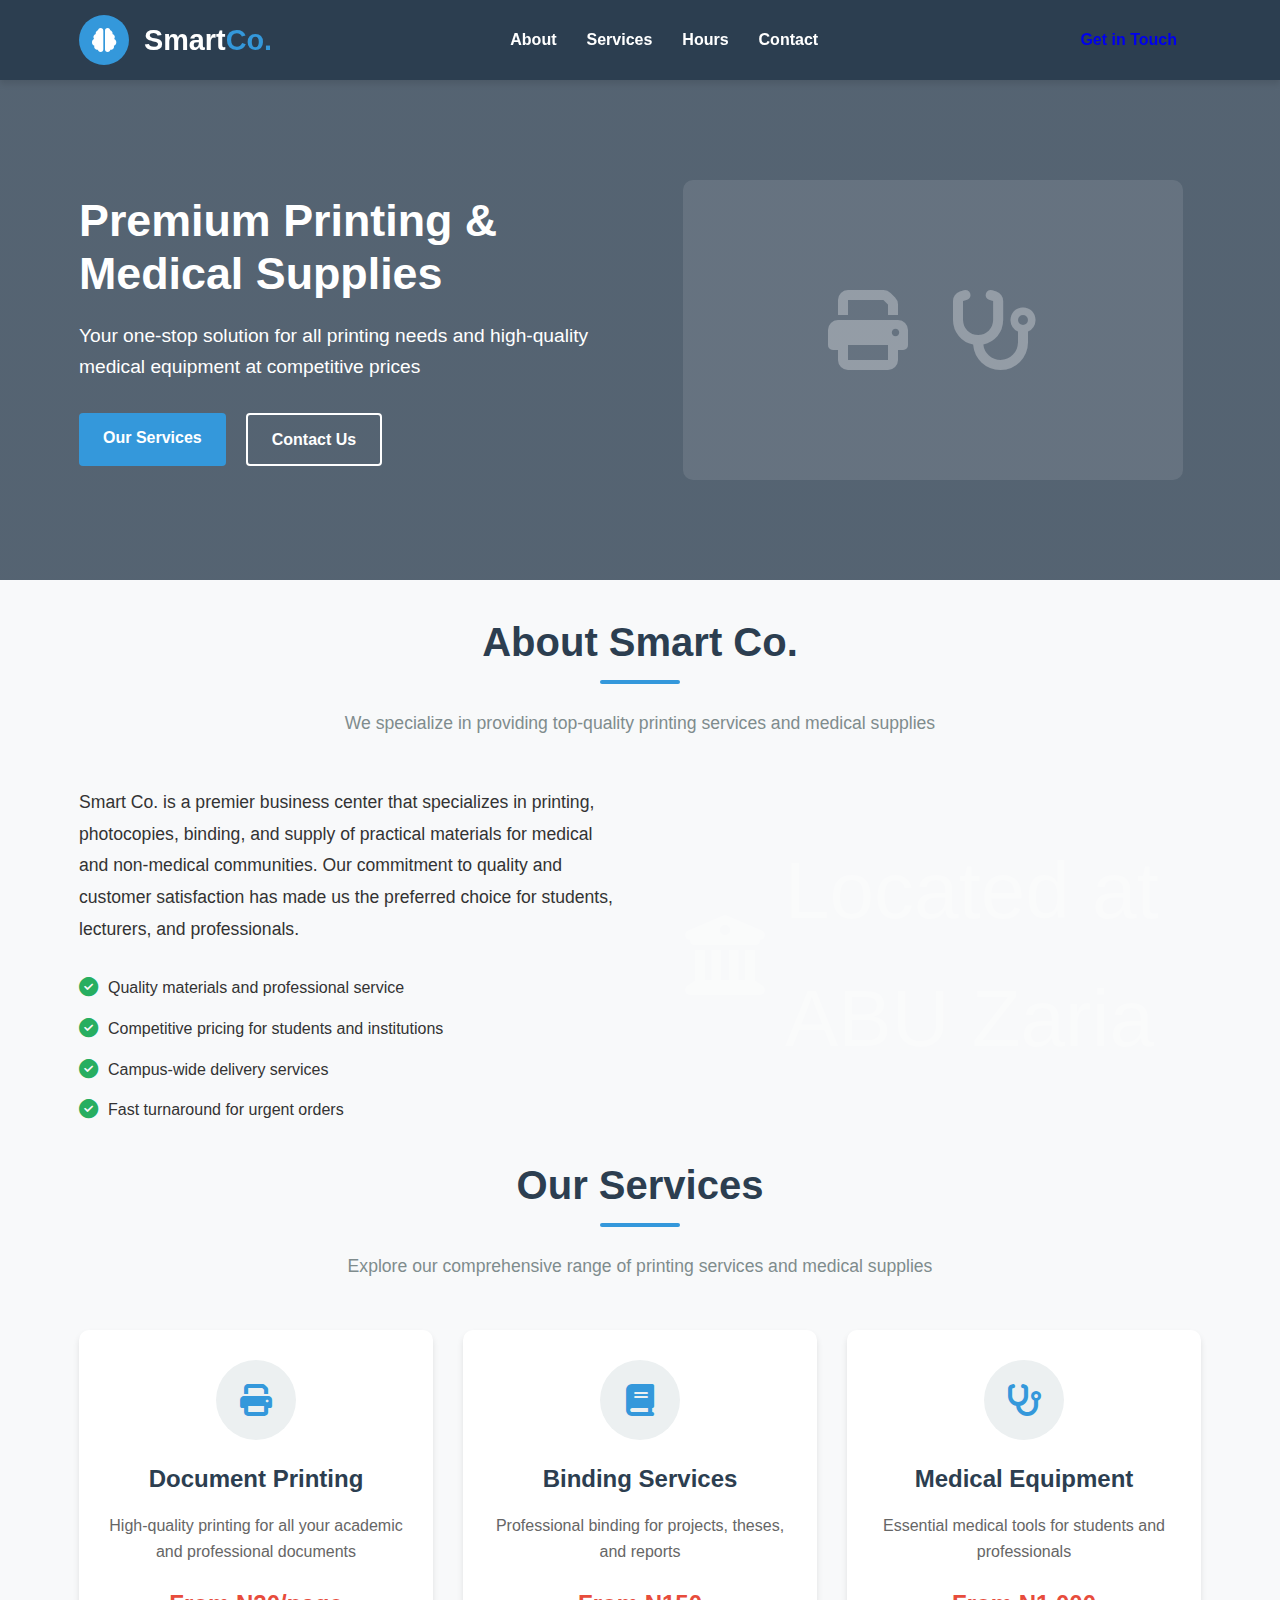
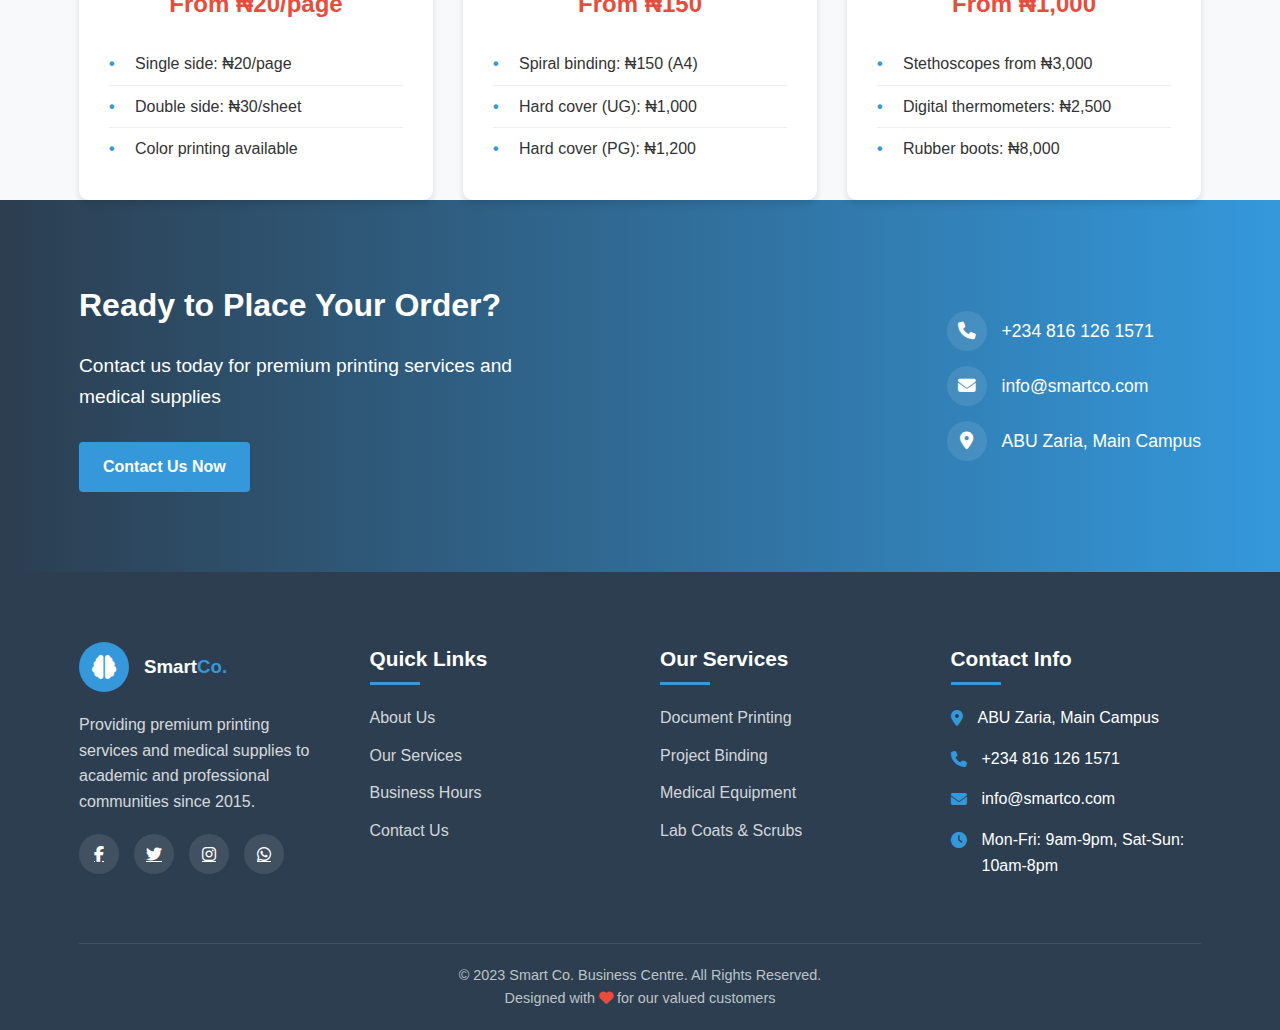
<file: index.html>
<!DOCTYPE html>
<html lang="en">
<head>
    <meta charset="UTF-8">
    <meta name="viewport" content="width=device-width, initial-scale=1.0">
    <meta name="author" content="A. A. Aliyu">
    <meta name="description" content="The official business website for SMART Co.">
    <title>Smart Co. - Premium Printing & Medical Supplies</title>
    <link rel="stylesheet" href="style.css">
    <link rel="stylesheet" href="https://cdnjs.cloudflare.com/ajax/libs/font-awesome/6.4.0/css/all.min.css">
    <link rel="icon" href="img/Smart-Co(Rect).JPG">
</head>
<body>
    <!-- Header Section -->
    <header>
        <div class="container header-container">
            <div class="logo">
                <div class="logo-icon">
                    <i class="fas fa-brain"></i>
                </div>
                <h1>Smart<span>Co.</span></h1>
            </div>
            
            <nav>
                <ul>
                    <li><a href="#about">About</a></li>
                    <li><a href="#services">Services</a></li>
                    <li><a href="hours.html">Hours</a></li>
                    <li><a href="contact.html">Contact</a></li>
                </ul>
            </nav>
            
            <div class="cta-button">
                <a href="contact.html" class="btn">Get in Touch</a>
            </div>
        </div>
    </header>

    <!-- Hero Section -->
    <section class="hero">
        <div class="container hero-content">
            <div class="hero-text">
                <h2>Premium Printing & Medical Supplies</h2>
                <p>Your one-stop solution for all printing needs and high-quality medical equipment at competitive prices</p>
                <div class="hero-buttons">
                    <a href="#services" class="btn primary-btn">Our Services</a>
                    <a href="contact.html" class="btn secondary-btn">Contact Us</a>
                </div>
            </div>
            <div class="hero-image">
                <div class="image-placeholder">
                    <i class="fas fa-print"></i>
                    <i class="fas fa-stethoscope"></i>
                </div>
            </div>
        </div>
    </section>

    <!-- About Section -->
    <section id="about" class="about">
        <div class="container">
            <div class="section-header">
                <h2>About Smart Co.</h2>
                <p>We specialize in providing top-quality printing services and medical supplies</p>
            </div>
            
            <div class="about-content">
                <div class="about-text">
                    <p>Smart Co. is a premier business center that specializes in printing, photocopies, binding, and supply of practical materials for medical and non-medical communities. Our commitment to quality and customer satisfaction has made us the preferred choice for students, lecturers, and professionals.</p>
                    
                    <div class="features">
                        <div class="feature">
                            <i class="fas fa-check-circle"></i>
                            <span>Quality materials and professional service</span>
                        </div>
                        <div class="feature">
                            <i class="fas fa-check-circle"></i>
                            <span>Competitive pricing for students and institutions</span>
                        </div>
                        <div class="feature">
                            <i class="fas fa-check-circle"></i>
                            <span>Campus-wide delivery services</span>
                        </div>
                        <div class="feature">
                            <i class="fas fa-check-circle"></i>
                            <span>Fast turnaround for urgent orders</span>
                        </div>
                    </div>
                </div>
                <div class="about-image">
                    <div class="image-placeholder">
                        <i class="fas fa-university"></i>
                        <p>Located at ABU Zaria</p>
                    </div>
                </div>
            </div>
        </div>
    </section>

    <!-- Services Section -->
    <section id="services" class="services">
        <div class="container">
            <div class="section-header">
                <h2>Our Services</h2>
                <p>Explore our comprehensive range of printing services and medical supplies</p>
            </div>
            
            <div class="services-grid">
                <div class="service-card">
                    <div class="service-icon">
                        <i class="fas fa-print"></i>
                    </div>
                    <h3>Document Printing</h3>
                    <p>High-quality printing for all your academic and professional documents</p>
                    <div class="price">From ₦20/page</div>
                    <ul>
                        <li>Single side: ₦20/page</li>
                        <li>Double side: ₦30/sheet</li>
                        <li>Color printing available</li>
                    </ul>
                </div>
                
                <div class="service-card">
                    <div class="service-icon">
                        <i class="fas fa-book"></i>
                    </div>
                    <h3>Binding Services</h3>
                    <p>Professional binding for projects, theses, and reports</p>
                    <div class="price">From ₦150</div>
                    <ul>
                        <li>Spiral binding: ₦150 (A4)</li>
                        <li>Hard cover (UG): ₦1,000</li>
                        <li>Hard cover (PG): ₦1,200</li>
                    </ul>
                </div>
                
                <div class="service-card">
                    <div class="service-icon">
                        <i class="fas fa-stethoscope"></i>
                    </div>
                    <h3>Medical Equipment</h3>
                    <p>Essential medical tools for students and professionals</p>
                    <div class="price">From ₦1,000</div>
                    <ul>
                        <li>Stethoscopes from ₦3,000</li>
                        <li>Digital thermometers: ₦2,500</li>
                        <li>Rubber boots: ₦8,000</li>
                    </ul>
                </div>
            </div>
        </div>
    </section>

    <!-- CTA Section -->
    <section class="cta">
        <div class="container cta-container">
            <div class="cta-content">
                <h3>Ready to Place Your Order?</h3>
                <p>Contact us today for premium printing services and medical supplies</p>
                <a href="contact.html" class="btn primary-btn">Contact Us Now</a>
            </div>
            <div class="cta-contact">
                <div class="contact-item">
                    <i class="fas fa-phone"></i>
                    <span>+234 816 126 1571</span>
                </div>
                <div class="contact-item">
                    <i class="fas fa-envelope"></i>
                    <span>info@smartco.com</span>
                </div>
                <div class="contact-item">
                    <i class="fas fa-map-marker-alt"></i>
                    <span>ABU Zaria, Main Campus</span>
                </div>
            </div>
        </div>
    </section>

    <!-- Footer -->
    <footer>
        <div class="container">
            <div class="footer-content">
                <div class="footer-about">
                    <div class="logo">
                        <div class="logo-icon">
                            <i class="fas fa-brain"></i>
                        </div>
                        <h3>Smart<span>Co.</span></h3>
                    </div>
                    <p>Providing premium printing services and medical supplies to academic and professional communities since 2015.</p>
                    <div class="social-links">
                        <a href="#"><i class="fab fa-facebook-f"></i></a>
                        <a href="#"><i class="fab fa-twitter"></i></a>
                        <a href="#"><i class="fab fa-instagram"></i></a>
                        <a href="#"><i class="fab fa-whatsapp"></i></a>
                    </div>
                </div>
                
                <div class="footer-links">
                    <h4>Quick Links</h4>
                    <ul>
                        <li><a href="#about">About Us</a></li>
                        <li><a href="#services">Our Services</a></li>
                        <li><a href="hours.html">Business Hours</a></li>
                        <li><a href="contact.html">Contact Us</a></li>
                    </ul>
                </div>
                
                <div class="footer-services">
                    <h4>Our Services</h4>
                    <ul>
                        <li><a href="#services">Document Printing</a></li>
                        <li><a href="#services">Project Binding</a></li>
                        <li><a href="#services">Medical Equipment</a></li>
                        <li><a href="#services">Lab Coats & Scrubs</a></li>
                    </ul>
                </div>
                
                <div class="footer-contact">
                    <h4>Contact Info</h4>
                    <ul>
                        <li><i class="fas fa-map-marker-alt"></i> ABU Zaria, Main Campus</li>
                        <li><i class="fas fa-phone"></i> +234 816 126 1571</li>
                        <li><i class="fas fa-envelope"></i> info@smartco.com</li>
                        <li><i class="fas fa-clock"></i> Mon-Fri: 9am-9pm, Sat-Sun: 10am-8pm</li>
                    </ul>
                </div>
            </div>
            
            <div class="footer-bottom">
                <p>&copy; 2023 Smart Co. Business Centre. All Rights Reserved.</p>
                <p>Designed with <i class="fas fa-heart"></i> for our valued customers</p>
            </div>
        </div>
    </footer>
</body>
</html>
</file>
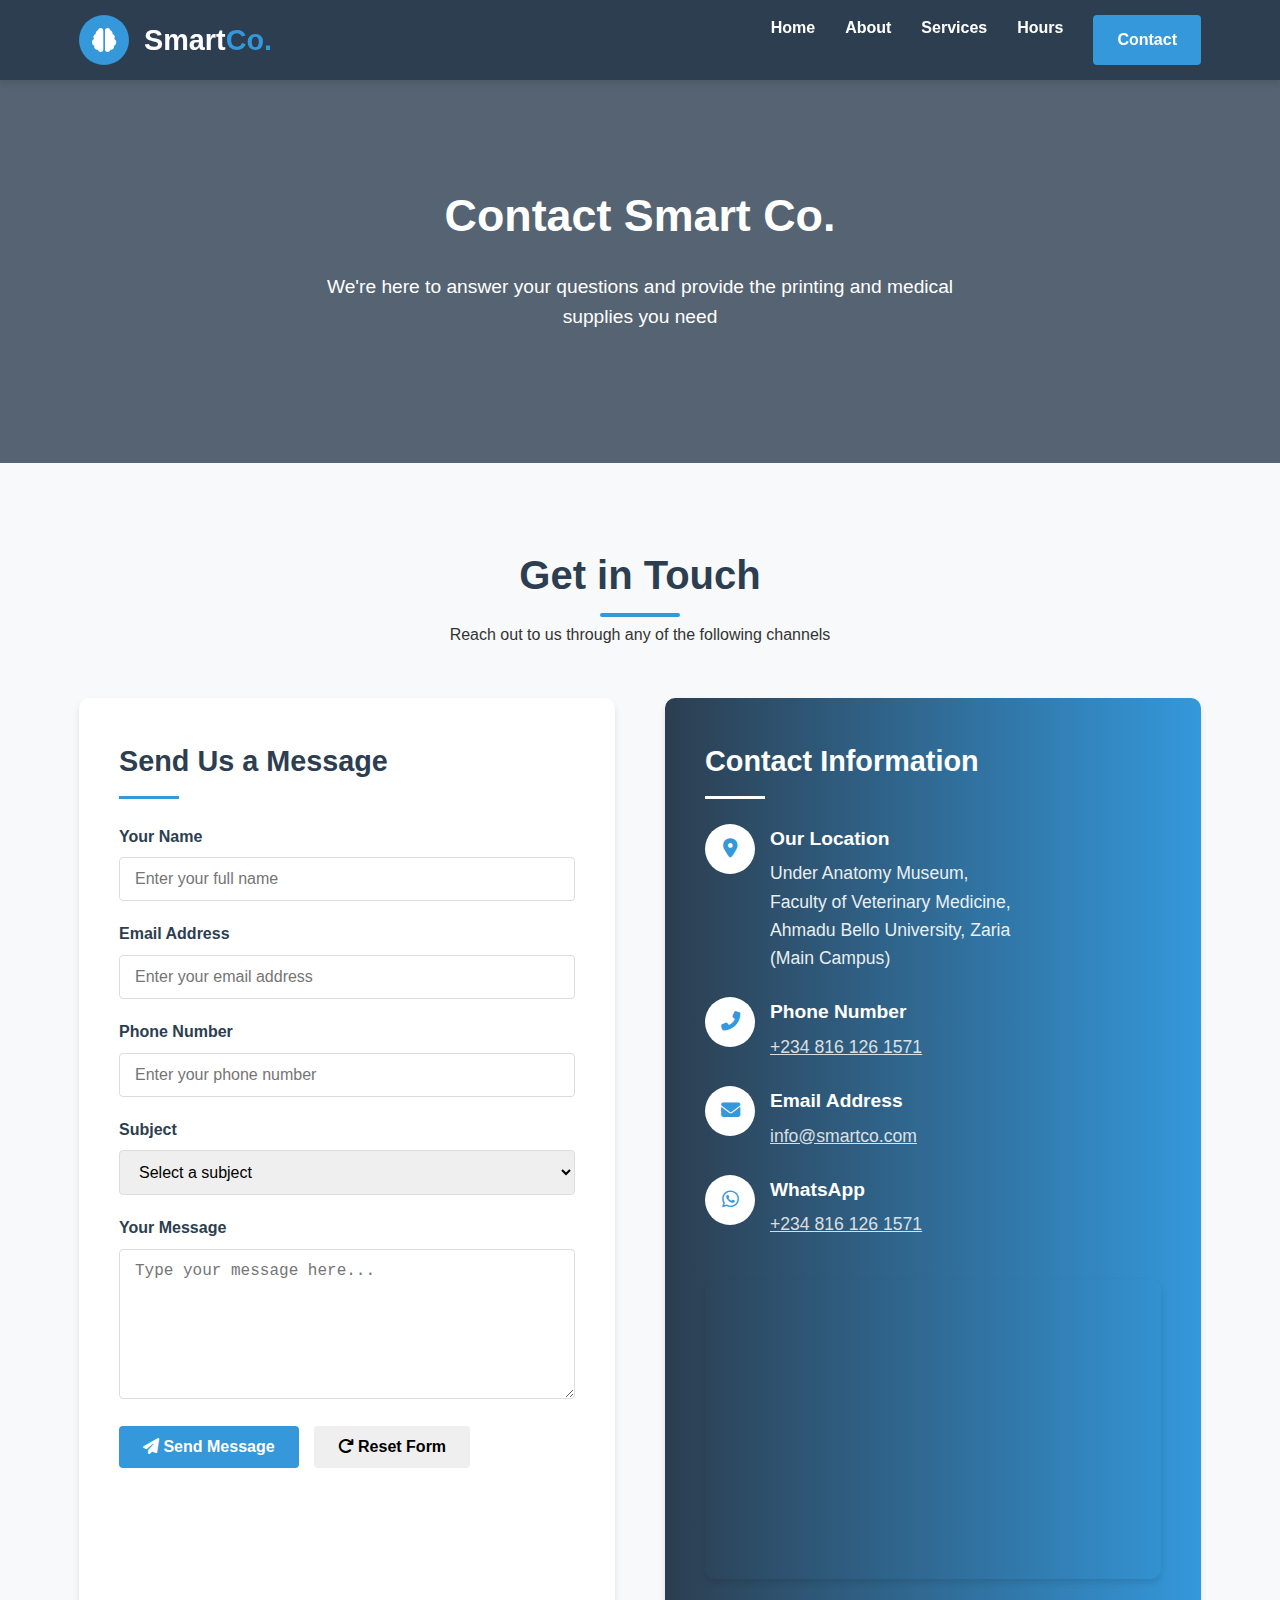
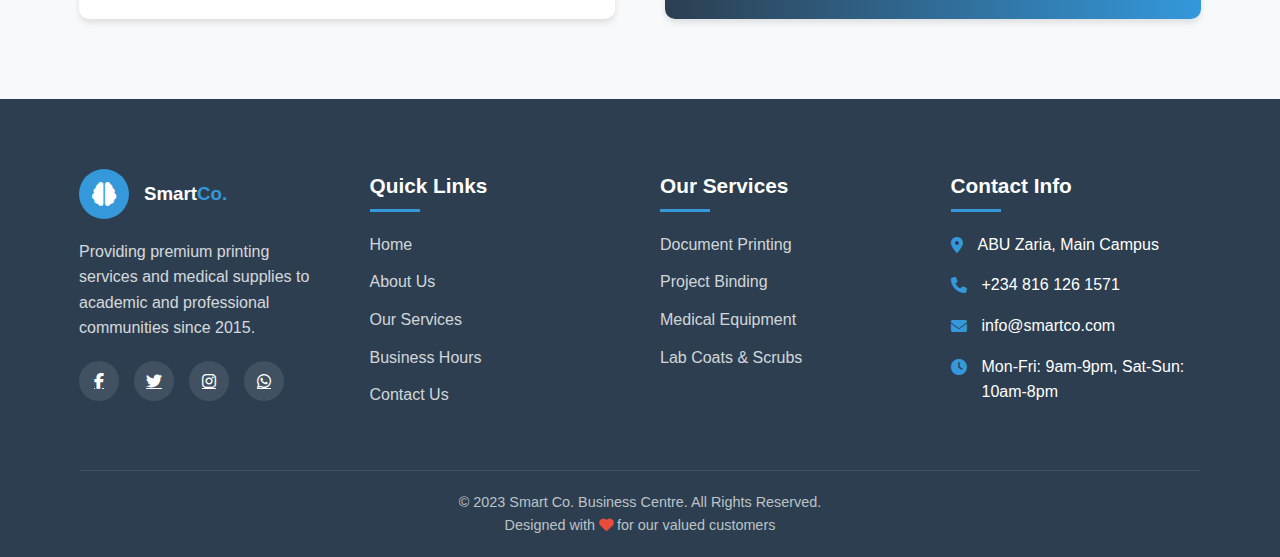
<file: contact.html>
<!DOCTYPE html>
<html lang="en">
<head>
    <meta charset="UTF-8">
    <meta name="viewport" content="width=device-width, initial-scale=1.0">
    <title>Contact Us - Smart Co.</title>
    <link rel="icon" href="img/Smart-Co(Rect).JPG">
    <link rel="stylesheet" href="https://cdnjs.cloudflare.com/ajax/libs/font-awesome/6.4.0/css/all.min.css">
    <style>
        :root {
            --primary: #2c3e50;
            --secondary: #3498db;
            --accent: #e74c3c;
            --light: #ecf0f1;
            --dark: #2c3e50;
            --success: #27ae60;
            --shadow: 0 4px 6px rgba(0, 0, 0, 0.1);
            --transition: all 0.3s ease;
        }

        * {
            margin: 0;
            padding: 0;
            box-sizing: border-box;
        }

        body {
            font-family: 'Segoe UI', Tahoma, Geneva, Verdana, sans-serif;
            line-height: 1.6;
            color: #333;
            background-color: #f8f9fa;
            overflow-x: hidden;
        }

        .container {
            width: 90%;
            max-width: 1200px;
            margin: 0 auto;
            padding: 0 15px;
        }

        /* Header Styles */
        header {
            background-color: var(--primary);
            color: white;
            position: sticky;
            top: 0;
            z-index: 100;
            box-shadow: var(--shadow);
            padding: 15px 0;
        }

        .header-container {
            display: flex;
            justify-content: space-between;
            align-items: center;
        }

        .logo {
            display: flex;
            align-items: center;
            gap: 15px;
        }

        .logo-icon {
            width: 50px;
            height: 50px;
            background: var(--secondary);
            border-radius: 50%;
            display: flex;
            align-items: center;
            justify-content: center;
            font-size: 1.5rem;
        }

        .logo h1 {
            font-size: 1.8rem;
            font-weight: 700;
        }

        .logo span {
            color: var(--secondary);
        }

        nav ul {
            display: flex;
            gap: 30px;
            list-style: none;
        }

        nav a {
            font-weight: 600;
            position: relative;
            padding: 5px 0;
            color: white;
            text-decoration: none;
            transition: var(--transition);
        }

        nav a::after {
            content: '';
            position: absolute;
            bottom: 0;
            left: 0;
            width: 0;
            height: 3px;
            background: var(--secondary);
            transition: var(--transition);
        }

        nav a:hover::after {
            width: 100%;
        }

        .btn {
            cursor: pointer;
            border: none;
            border-radius: 4px;
            padding: 12px 24px;
            font-weight: 600;
            transition: var(--transition);
            font-size: 1rem;
            text-decoration: none;
            display: inline-block;
        }

        .primary-btn {
            background-color: var(--secondary);
            color: white;
        }

        .primary-btn:hover {
            background-color: #2980b9;
            transform: translateY(-3px);
            box-shadow: var(--shadow);
        }

        /* Hero Section */
        .hero {
            background: linear-gradient(rgba(44, 62, 80, 0.8), rgba(44, 62, 80, 0.8)), 
                        url('https://images.unsplash.com/photo-1568992687947-868a62a9f521?ixlib=rb-4.0.3&ixid=M3wxMjA3fDB8MHxwaG90by1wYWdlfHx8fGVufDB8fHx8fA%3D%3D&auto=format&fit=crop&w=1632&q=80') center/cover no-repeat;
            color: white;
            padding: 100px 0;
            text-align: center;
        }

        .hero h2 {
            font-size: 2.8rem;
            margin-bottom: 20px;
        }

        .hero p {
            font-size: 1.2rem;
            max-width: 700px;
            margin: 0 auto 30px;
        }

        /* Section Styling */
        .section-header {
            text-align: center;
            margin: 50px 0;
            padding-top: 30px;
        }

        .section-header h2 {
            font-size: 2.5rem;
            color: var(--primary);
            margin-bottom: 15px;
            position: relative;
            display: inline-block;
        }

        .section-header h2::after {
            content: '';
            position: absolute;
            bottom: -10px;
            left: 50%;
            transform: translateX(-50%);
            width: 80px;
            height: 4px;
            background: var(--secondary);
            border-radius: 2px;
        }

        /* Contact Form Section */
        .contact-container {
            display: grid;
            grid-template-columns: 1fr 1fr;
            gap: 50px;
            margin-bottom: 80px;
        }

        .contact-form {
            background: white;
            border-radius: 10px;
            overflow: hidden;
            box-shadow: var(--shadow);
            padding: 40px;
        }

        .contact-form h3 {
            font-size: 1.8rem;
            margin-bottom: 25px;
            color: var(--primary);
            position: relative;
            padding-bottom: 15px;
        }

        .contact-form h3::after {
            content: '';
            position: absolute;
            bottom: 0;
            left: 0;
            width: 60px;
            height: 3px;
            background: var(--secondary);
        }

        .form-group {
            margin-bottom: 20px;
        }

        .form-group label {
            display: block;
            margin-bottom: 8px;
            font-weight: 600;
            color: var(--dark);
        }

        .form-group input,
        .form-group textarea,
        .form-group select {
            width: 100%;
            padding: 12px 15px;
            border: 1px solid #ddd;
            border-radius: 4px;
            font-size: 1rem;
            transition: var(--transition);
        }

        .form-group input:focus,
        .form-group textarea:focus,
        .form-group select:focus {
            border-color: var(--secondary);
            outline: none;
            box-shadow: 0 0 0 3px rgba(52, 152, 219, 0.2);
        }

        .form-group textarea {
            min-height: 150px;
            resize: vertical;
        }

        .form-buttons {
            display: flex;
            gap: 15px;
            margin-top: 10px;
        }

        .contact-info {
            background: linear-gradient(to right, var(--primary), var(--secondary));
            color: white;
            border-radius: 10px;
            overflow: hidden;
            box-shadow: var(--shadow);
            padding: 40px;
        }

        .contact-info h3 {
            font-size: 1.8rem;
            margin-bottom: 25px;
            position: relative;
            padding-bottom: 15px;
        }

        .contact-info h3::after {
            content: '';
            position: absolute;
            bottom: 0;
            left: 0;
            width: 60px;
            height: 3px;
            background: white;
        }

        .contact-details {
            display: flex;
            flex-direction: column;
            gap: 25px;
        }

        .contact-item {
            display: flex;
            align-items: flex-start;
            gap: 15px;
        }

        .contact-icon {
            background: white;
            color: var(--secondary);
            width: 50px;
            height: 50px;
            border-radius: 50%;
            display: flex;
            align-items: center;
            justify-content: center;
            font-size: 1.2rem;
            flex-shrink: 0;
        }

        .contact-text h4 {
            font-size: 1.2rem;
            margin-bottom: 5px;
        }

        .contact-text p, .contact-text a {
            font-size: 1.1rem;
            opacity: 0.9;
            color: white;
        }

        .contact-text a:hover {
            text-decoration: underline;
        }

        .map-container {
            margin-top: 40px;
            border-radius: 10px;
            overflow: hidden;
            box-shadow: var(--shadow);
            height: 300px;
        }

        .map-container iframe {
            width: 100%;
            height: 100%;
            border: none;
        }

        /* Hours Page Specific */
        .hours-container {
            display: grid;
            grid-template-columns: 1fr 1fr;
            gap: 50px;
            margin-bottom: 80px;
        }

        .hours-image {
            border-radius: 10px;
            overflow: hidden;
            box-shadow: var(--shadow);
            height: 400px;
            background: url('https://images.unsplash.com/photo-1581092580497-e0d23cbdf1dc?ixlib=rb-4.0.3&ixid=M3wxMjA3fDB8MHxwaG90by1wYWdlfHx8fGVufDB8fHx8fA%3D%3D&auto=format&fit=crop&w=1470&q=80') center/cover;
        }

        .hours-info {
            display: flex;
            flex-direction: column;
            gap: 20px;
        }

        .hours-info h3 {
            font-size: 1.8rem;
            color: var(--primary);
            margin-bottom: 10px;
        }

        .hours-list {
            list-style: none;
            margin: 20px 0;
        }

        .hours-list li {
            display: flex;
            justify-content: space-between;
            padding: 15px 0;
            border-bottom: 1px solid #eee;
            font-size: 1.1rem;
        }

        .hours-list li:last-child {
            border-bottom: none;
        }

        .hours-list span:first-child {
            font-weight: 600;
        }

        .note {
            background: var(--light);
            padding: 15px;
            border-radius: 8px;
            border-left: 4px solid var(--warning);
            margin: 20px 0;
        }

        /* Footer */
        footer {
            background: var(--dark);
            color: white;
            padding: 70px 0 0;
        }

        .footer-content {
            display: grid;
            grid-template-columns: repeat(auto-fit, minmax(250px, 1fr));
            gap: 40px;
            margin-bottom: 50px;
        }

        .footer-about .logo {
            margin-bottom: 20px;
        }

        .footer-about p {
            margin-bottom: 20px;
            opacity: 0.8;
        }

        .social-links {
            display: flex;
            gap: 15px;
        }

        .social-links a {
            display: flex;
            align-items: center;
            justify-content: center;
            width: 40px;
            height: 40px;
            background: rgba(255, 255, 255, 0.1);
            border-radius: 50%;
            transition: var(--transition);
            color: white;
        }

        .social-links a:hover {
            background: var(--secondary);
            transform: translateY(-5px);
        }

        .footer-links h4, 
        .footer-services h4,
        .footer-contact h4 {
            font-size: 1.3rem;
            margin-bottom: 20px;
            position: relative;
            padding-bottom: 10px;
        }

        .footer-links h4::after,
        .footer-services h4::after,
        .footer-contact h4::after {
            content: '';
            position: absolute;
            bottom: 0;
            left: 0;
            width: 50px;
            height: 3px;
            background: var(--secondary);
        }

        .footer-links ul, 
        .footer-services ul,
        .footer-contact ul {
            list-style: none;
        }

        .footer-links li,
        .footer-services li {
            margin-bottom: 12px;
        }

        .footer-links a,
        .footer-services a {
            color: rgba(255, 255, 255, 0.8);
            text-decoration: none;
            transition: var(--transition);
        }

        .footer-links a:hover,
        .footer-services a:hover {
            color: var(--secondary);
            padding-left: 5px;
        }

        .footer-contact li {
            margin-bottom: 15px;
            display: flex;
            align-items: flex-start;
            gap: 15px;
        }

        .footer-contact i {
            margin-top: 5px;
            color: var(--secondary);
        }

        .footer-bottom {
            text-align: center;
            padding: 20px 0;
            border-top: 1px solid rgba(255, 255, 255, 0.1);
            font-size: 0.9rem;
            color: #bdc3c7;
        }

        .footer-bottom i {
            color: var(--accent);
        }

        /* Responsive Design */
        @media (max-width: 992px) {
            .contact-container, .hours-container {
                grid-template-columns: 1fr;
            }
            
            .hours-image {
                height: 300px;
            }
        }

        @media (max-width: 768px) {
            .header-container {
                flex-direction: column;
                gap: 20px;
            }
            
            nav ul {
                flex-wrap: wrap;
                justify-content: center;
            }
            
            .hero {
                padding: 70px 0;
            }
            
            .hero h2 {
                font-size: 2.2rem;
            }
            
            .section-header h2 {
                font-size: 2rem;
            }
        }

        @media (max-width: 480px) {
            .hero h2 {
                font-size: 1.8rem;
            }
            
            .section-header h2 {
                font-size: 1.8rem;
            }
            
            .contact-form, .contact-info {
                padding: 25px;
            }
            
            .form-buttons {
                flex-direction: column;
            }
        }
    </style>
</head>
<body>
    <!-- Header -->
    <header>
        <div class="container header-container">
            <div class="logo">
                <div class="logo-icon">
                    <i class="fas fa-brain"></i>
                </div>
                <h1>Smart<span>Co.</span></h1>
            </div>
            
            <nav>
                <ul>
                    <li><a href="index.html">Home</a></li>
                    <li><a href="index.html#about">About</a></li>
                    <li><a href="index.html#services">Services</a></li>
                    <li><a href="hours.html">Hours</a></li>
                    <li><a href="contact.html" class="btn primary-btn">Contact</a></li>
                </ul>
            </nav>
        </div>
    </header>

    <!-- Contact Page Content -->
    <section class="hero">
        <div class="container">
            <h2>Contact Smart Co.</h2>
            <p>We're here to answer your questions and provide the printing and medical supplies you need</p>
        </div>
    </section>

    <section>
        <div class="container">
            <div class="section-header">
                <h2>Get in Touch</h2>
                <p>Reach out to us through any of the following channels</p>
            </div>
            
            <div class="contact-container">
                <div class="contact-form">
                    <h3>Send Us a Message</h3>
                    <form id="contactForm" action="https://formspree.io/f/xwpnybej" method="get">
                        <div class="form-group">
                            <label for="name">Your Name</label>
                            <input type="text" id="name" name="name" required placeholder="Enter your full name">
                        </div>
                        
                        <div class="form-group">
                            <label for="email">Email Address</label>
                            <input type="email" id="email" name="email" required placeholder="Enter your email address">
                        </div>
                        
                        <div class="form-group">
                            <label for="phone">Phone Number</label>
                            <input type="tel" id="phone" name="phone" placeholder="Enter your phone number">
                        </div>
                        
                        <div class="form-group">
                            <label for="subject">Subject</label>
                            <select id="subject" name="subject" required>
                                <option value="" disabled selected>Select a subject</option>
                                <option value="printing">Printing Services</option>
                                <option value="binding">Binding Services</option>
                                <option value="medical">Medical Supplies</option>
                                <option value="uniforms">Medical Uniforms</option>
                                <option value="other">Other Inquiry</option>
                            </select>
                        </div>
                        
                        <div class="form-group">
                            <label for="message">Your Message</label>
                            <textarea id="message" name="message" required placeholder="Type your message here..."></textarea>
                        </div>
                        
                        <div class="form-buttons">
                            <button type="submit" class="btn primary-btn">
                                <i class="fas fa-paper-plane"></i> Send Message
                            </button>
                            <button type="reset" class="btn">
                                <i class="fas fa-redo"></i> Reset Form
                            </button>
                        </div>
                    </form>
                </div>
                
                <div class="contact-info">
                    <h3>Contact Information</h3>
                    
                    <div class="contact-details">
                        <div class="contact-item">
                            <div class="contact-icon">
                                <i class="fas fa-map-marker-alt"></i>
                            </div>
                            <div class="contact-text">
                                <h4>Our Location</h4>
                                <p>
                                    Under Anatomy Museum,<br>
                                    Faculty of Veterinary Medicine,<br>
                                    Ahmadu Bello University, Zaria<br>
                                    (Main Campus)
                                </p>
                            </div>
                        </div>
                        
                        <div class="contact-item">
                            <div class="contact-icon">
                                <i class="fas fa-phone-alt"></i>
                            </div>
                            <div class="contact-text">
                                <h4>Phone Number</h4>
                                <p><a href="tel:+2348161261571">+234 816 126 1571</a></p>
                            </div>
                        </div>
                        
                        <div class="contact-item">
                            <div class="contact-icon">
                                <i class="fas fa-envelope"></i>
                            </div>
                            <div class="contact-text">
                                <h4>Email Address</h4>
                                <p><a href="mailto:info@smartco.com">info@smartco.com</a></p>
                            </div>
                        </div>
                        
                        <div class="contact-item">
                            <div class="contact-icon">
                                <i class="fab fa-whatsapp"></i>
                            </div>
                            <div class="contact-text">
                                <h4>WhatsApp</h4>
                                <p><a href="https://wa.me/2348161261571">+234 816 126 1571</a></p>
                            </div>
                        </div>
                    </div>
                    
                    <div class="map-container">
                        <iframe src="https://www.google.com/maps/embed?pb=!1m18!1m12!1m3!1d3929.1315104777496!2d7.654228975024518!3d11.15087208913616!2m3!1f0!2f0!3f0!3m2!1i1024!2i768!4f13.1!3m3!1m2!1s0x11ae83b7b9b3a9d5%3A0xacd5b6e8d1d8c6a9!2sAhmadu%20Bello%20University!5e0!3m2!1sen!2sng!4v1689264567890!5m2!1sen!2sng" allowfullscreen="" loading="lazy"></iframe>
                    </div>
                </div>
            </div>
        </div>
    </section>

    <!-- Footer -->
    <footer>
        <div class="container">
            <div class="footer-content">
                <div class="footer-about">
                    <div class="logo">
                        <div class="logo-icon">
                            <i class="fas fa-brain"></i>
                        </div>
                        <h3>Smart<span>Co.</span></h3>
                    </div>
                    <p>Providing premium printing services and medical supplies to academic and professional communities since 2015.</p>
                    <div class="social-links">
                        <a href="#"><i class="fab fa-facebook-f"></i></a>
                        <a href="#"><i class="fab fa-twitter"></i></a>
                        <a href="#"><i class="fab fa-instagram"></i></a>
                        <a href="#"><i class="fab fa-whatsapp"></i></a>
                    </div>
                </div>
                
                <div class="footer-links">
                    <h4>Quick Links</h4>
                    <ul>
                        <li><a href="index.html">Home</a></li>
                        <li><a href="index.html#about">About Us</a></li>
                        <li><a href="index.html#services">Our Services</a></li>
                        <li><a href="hours.html">Business Hours</a></li>
                        <li><a href="contact.html">Contact Us</a></li>
                    </ul>
                </div>
                
                <div class="footer-services">
                    <h4>Our Services</h4>
                    <ul>
                        <li><a href="index.html#services">Document Printing</a></li>
                        <li><a href="index.html#services">Project Binding</a></li>
                        <li><a href="index.html#services">Medical Equipment</a></li>
                        <li><a href="index.html#services">Lab Coats & Scrubs</a></li>
                    </ul>
                </div>
                
                <div class="footer-contact">
                    <h4>Contact Info</h4>
                    <ul>
                        <li><i class="fas fa-map-marker-alt"></i> ABU Zaria, Main Campus</li>
                        <li><i class="fas fa-phone"></i> +234 816 126 1571</li>
                        <li><i class="fas fa-envelope"></i> info@smartco.com</li>
                        <li><i class="fas fa-clock"></i> Mon-Fri: 9am-9pm, Sat-Sun: 10am-8pm</li>
                    </ul>
                </div>
            </div>
            
            <div class="footer-bottom">
                <p>&copy; 2023 Smart Co. Business Centre. All Rights Reserved.</p>
                <p>Designed with <i class="fas fa-heart"></i> for our valued customers</p>
            </div>
        </div>
    </footer>

    <script>
        // Contact form submission
        document.getElementById('contactForm').addEventListener('submit', function(e) {
            e.preventDefault();
            
            // Get form values
            const name = document.getElementById('name').value;
            const email = document.getElementById('email').value;
            
            // Show success message
            alert(`Thank you, ${name}! Your message has been sent. We'll contact you at ${email} soon.`);
            
            // Reset form
            this.reset();
        });
    </script>
</body>
</html>
</file>
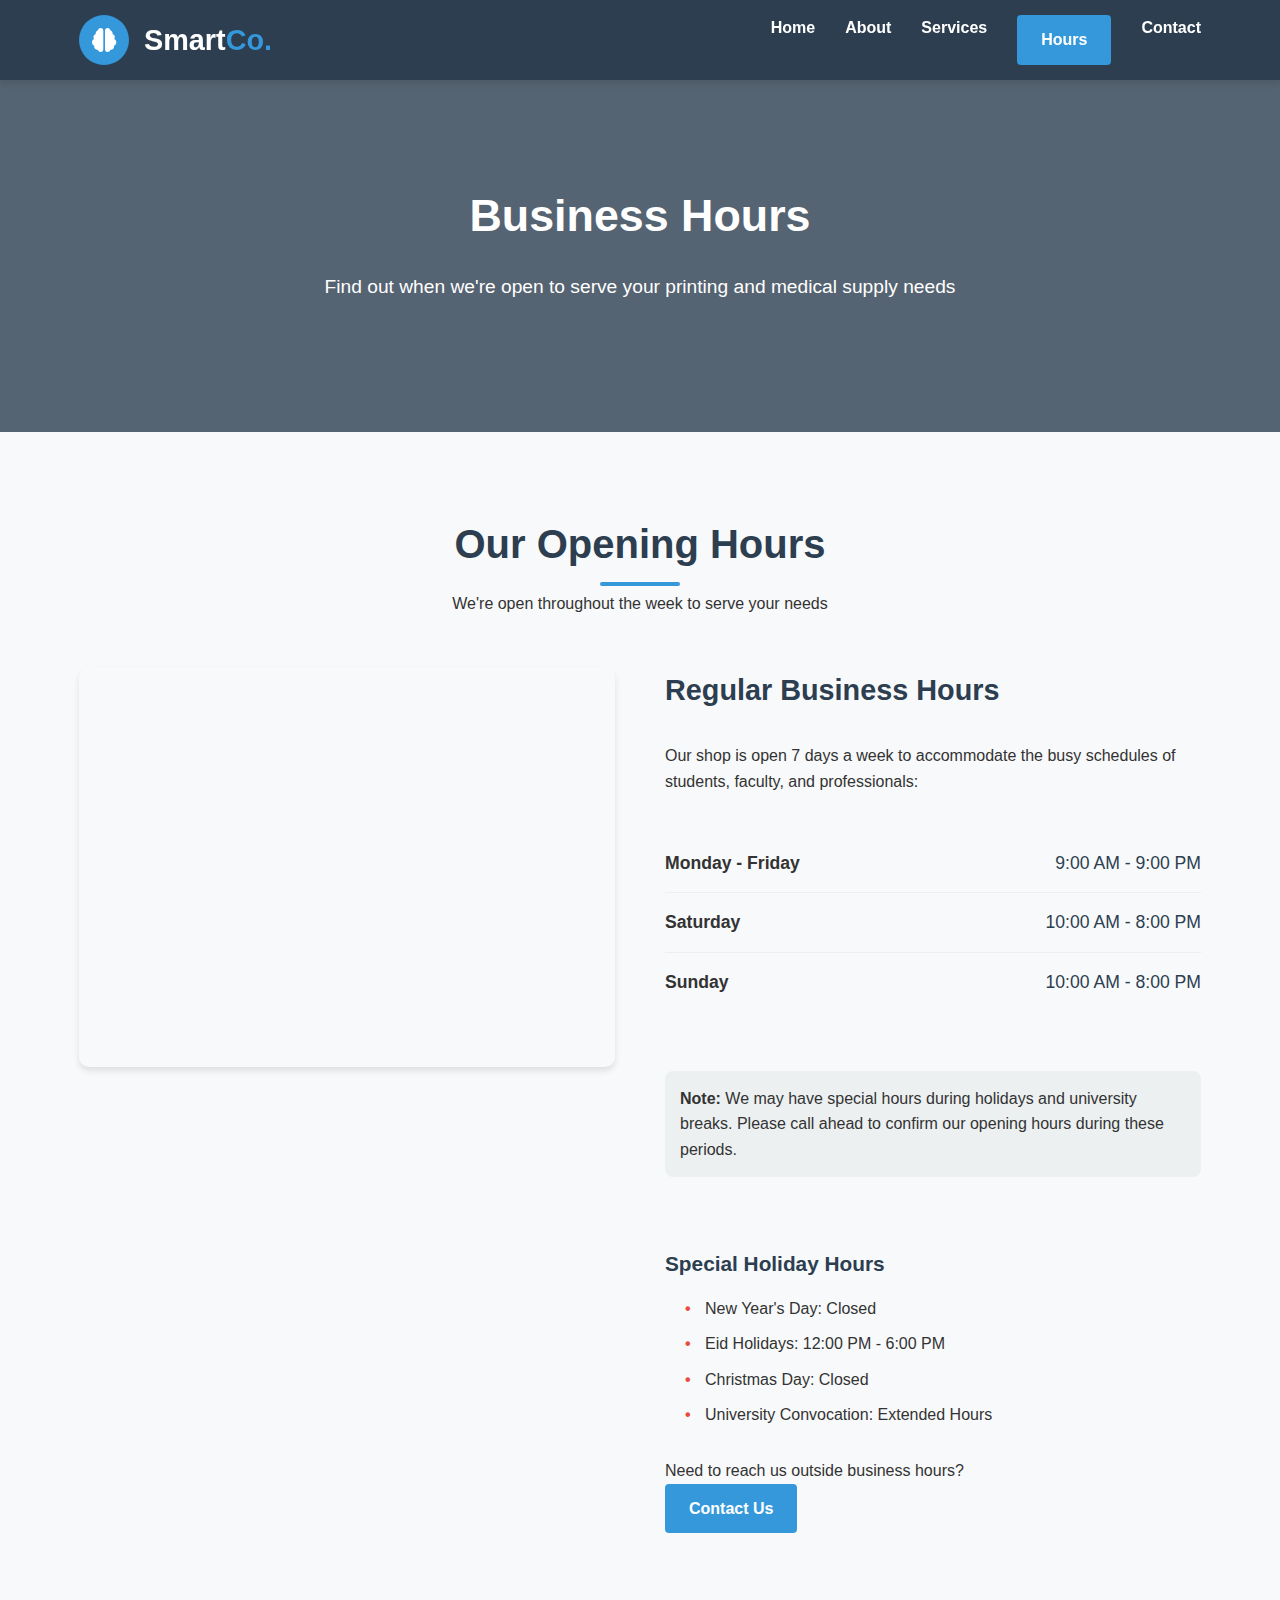
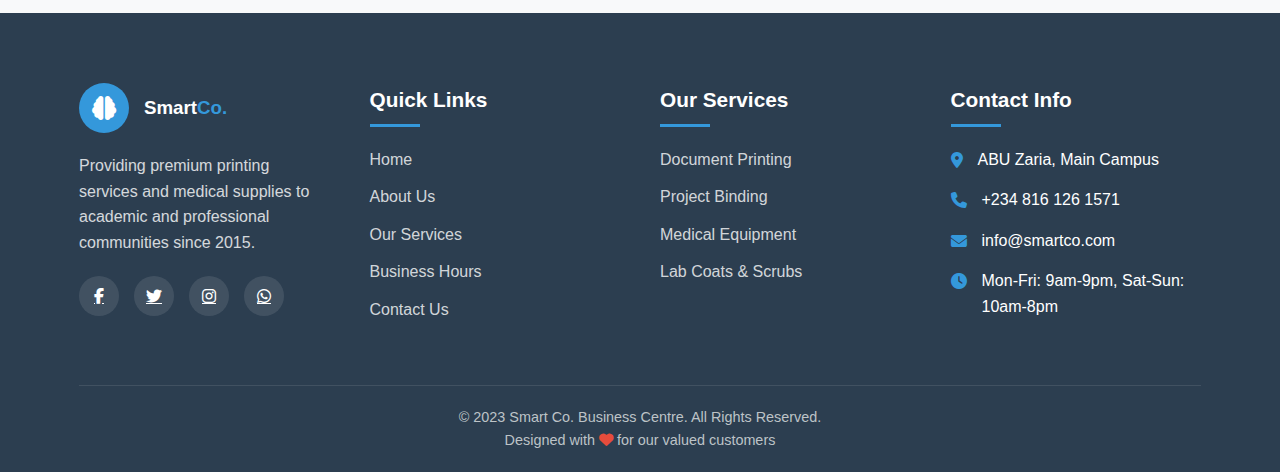
<file: hours.html>
<!DOCTYPE html>
<html lang="en">
<head>
    <meta charset="UTF-8">
    <meta name="viewport" content="width=device-width, initial-scale=1.0">
    <title>Business Hours - Smart Co.</title>
    <link rel="icon" href="img/Smart-Co(Rect).JPG">
    <link rel="stylesheet" href="https://cdnjs.cloudflare.com/ajax/libs/font-awesome/6.4.0/css/all.min.css">
    <style>
        /* CSS from contact.html - same styling for consistency */
        :root {
            --primary: #2c3e50;
            --secondary: #3498db;
            --accent: #e74c3c;
            --light: #ecf0f1;
            --dark: #2c3e50;
            --success: #27ae60;
            --shadow: 0 4px 6px rgba(0, 0, 0, 0.1);
            --transition: all 0.3s ease;
        }

        * {
            margin: 0;
            padding: 0;
            box-sizing: border-box;
        }

        body {
            font-family: 'Segoe UI', Tahoma, Geneva, Verdana, sans-serif;
            line-height: 1.6;
            color: #333;
            background-color: #f8f9fa;
            overflow-x: hidden;
        }

        .container {
            width: 90%;
            max-width: 1200px;
            margin: 0 auto;
            padding: 0 15px;
        }

        /* Header Styles */
        header {
            background-color: var(--primary);
            color: white;
            position: sticky;
            top: 0;
            z-index: 100;
            box-shadow: var(--shadow);
            padding: 15px 0;
        }

        .header-container {
            display: flex;
            justify-content: space-between;
            align-items: center;
        }

        .logo {
            display: flex;
            align-items: center;
            gap: 15px;
        }

        .logo-icon {
            width: 50px;
            height: 50px;
            background: var(--secondary);
            border-radius: 50%;
            display: flex;
            align-items: center;
            justify-content: center;
            font-size: 1.5rem;
        }

        .logo h1 {
            font-size: 1.8rem;
            font-weight: 700;
        }

        .logo span {
            color: var(--secondary);
        }

        nav ul {
            display: flex;
            gap: 30px;
            list-style: none;
        }

        nav a {
            font-weight: 600;
            position: relative;
            padding: 5px 0;
            color: white;
            text-decoration: none;
            transition: var(--transition);
        }

        nav a::after {
            content: '';
            position: absolute;
            bottom: 0;
            left: 0;
            width: 0;
            height: 3px;
            background: var(--secondary);
            transition: var(--transition);
        }

        nav a:hover::after {
            width: 100%;
        }

        .btn {
            cursor: pointer;
            border: none;
            border-radius: 4px;
            padding: 12px 24px;
            font-weight: 600;
            transition: var(--transition);
            font-size: 1rem;
            text-decoration: none;
            display: inline-block;
        }

        .primary-btn {
            background-color: var(--secondary);
            color: white;
        }

        .primary-btn:hover {
            background-color: #2980b9;
            transform: translateY(-3px);
            box-shadow: var(--shadow);
        }

        /* Hero Section */
        .hero {
            background: linear-gradient(rgba(44, 62, 80, 0.8), rgba(44, 62, 80, 0.8)), 
                        url('https://images.unsplash.com/photo-1497366754035-f200968a6e72?ixlib=rb-4.0.3&ixid=M3wxMjA3fDB8MHxwaG90by1wYWdlfHx8fGVufDB8fHx8fA%3D%3D&auto=format&fit=crop&w=1500&q=80') center/cover no-repeat;
            color: white;
            padding: 100px 0;
            text-align: center;
        }

        .hero h2 {
            font-size: 2.8rem;
            margin-bottom: 20px;
        }

        .hero p {
            font-size: 1.2rem;
            max-width: 700px;
            margin: 0 auto 30px;
        }

        /* Section Styling */
        .section-header {
            text-align: center;
            margin: 50px 0;
            padding-top: 30px;
        }

        .section-header h2 {
            font-size: 2.5rem;
            color: var(--primary);
            margin-bottom: 15px;
            position: relative;
            display: inline-block;
        }

        .section-header h2::after {
            content: '';
            position: absolute;
            bottom: -10px;
            left: 50%;
            transform: translateX(-50%);
            width: 80px;
            height: 4px;
            background: var(--secondary);
            border-radius: 2px;
        }

        /* Hours Page Specific */
        .hours-container {
            display: grid;
            grid-template-columns: 1fr 1fr;
            gap: 50px;
            margin-bottom: 80px;
        }

        .hours-image {
            border-radius: 10px;
            overflow: hidden;
            box-shadow: var(--shadow);
            height: 400px;
            background: url('https://images.unsplash.com/photo-1581092580497-e0d23cbdf1dc?ixlib=rb-4.0.3&ixid=M3wxMjA3fDB8MHxwaG90by1wYWdlfHx8fGVufDB8fHx8fA%3D%3D&auto=format&fit=crop&w=1470&q=80') center/cover;
        }

        .hours-info {
            display: flex;
            flex-direction: column;
            gap: 20px;
        }

        .hours-info h3 {
            font-size: 1.8rem;
            color: var(--primary);
            margin-bottom: 10px;
        }

        .hours-list {
            list-style: none;
            margin: 20px 0;
        }

        .hours-list li {
            display: flex;
            justify-content: space-between;
            padding: 15px 0;
            border-bottom: 1px solid #eee;
            font-size: 1.1rem;
        }

        .hours-list li:last-child {
            border-bottom: none;
        }

        .hours-list span:first-child {
            font-weight: 600;
        }

        .hours-list span:last-child {
            color: var(--primary);
            font-weight: 500;
        }

        .note {
            background: var(--light);
            padding: 15px;
            border-radius: 8px;
            border-left: 4px solid var(--warning);
            margin: 20px 0;
        }

        .holidays {
            margin-top: 30px;
        }

        .holidays h4 {
            font-size: 1.3rem;
            color: var(--primary);
            margin-bottom: 15px;
        }

        .holidays ul {
            list-style: none;
            padding-left: 20px;
        }

        .holidays li {
            margin-bottom: 10px;
            position: relative;
            padding-left: 20px;
        }

        .holidays li::before {
            content: "•";
            color: var(--accent);
            font-weight: bold;
            position: absolute;
            left: 0;
        }

        /* Footer */
        footer {
            background: var(--dark);
            color: white;
            padding: 70px 0 0;
        }

        .footer-content {
            display: grid;
            grid-template-columns: repeat(auto-fit, minmax(250px, 1fr));
            gap: 40px;
            margin-bottom: 50px;
        }

        .footer-about .logo {
            margin-bottom: 20px;
        }

        .footer-about p {
            margin-bottom: 20px;
            opacity: 0.8;
        }

        .social-links {
            display: flex;
            gap: 15px;
        }

        .social-links a {
            display: flex;
            align-items: center;
            justify-content: center;
            width: 40px;
            height: 40px;
            background: rgba(255, 255, 255, 0.1);
            border-radius: 50%;
            transition: var(--transition);
            color: white;
        }

        .social-links a:hover {
            background: var(--secondary);
            transform: translateY(-5px);
        }

        .footer-links h4, 
        .footer-services h4,
        .footer-contact h4 {
            font-size: 1.3rem;
            margin-bottom: 20px;
            position: relative;
            padding-bottom: 10px;
        }

        .footer-links h4::after,
        .footer-services h4::after,
        .footer-contact h4::after {
            content: '';
            position: absolute;
            bottom: 0;
            left: 0;
            width: 50px;
            height: 3px;
            background: var(--secondary);
        }

        .footer-links ul, 
        .footer-services ul,
        .footer-contact ul {
            list-style: none;
        }

        .footer-links li,
        .footer-services li {
            margin-bottom: 12px;
        }

        .footer-links a,
        .footer-services a {
            color: rgba(255, 255, 255, 0.8);
            text-decoration: none;
            transition: var(--transition);
        }

        .footer-links a:hover,
        .footer-services a:hover {
            color: var(--secondary);
            padding-left: 5px;
        }

        .footer-contact li {
            margin-bottom: 15px;
            display: flex;
            align-items: flex-start;
            gap: 15px;
        }

        .footer-contact i {
            margin-top: 5px;
            color: var(--secondary);
        }

        .footer-bottom {
            text-align: center;
            padding: 20px 0;
            border-top: 1px solid rgba(255, 255, 255, 0.1);
            font-size: 0.9rem;
            color: #bdc3c7;
        }

        .footer-bottom i {
            color: var(--accent);
        }

        /* Responsive Design */
        @media (max-width: 992px) {
            .hours-container {
                grid-template-columns: 1fr;
            }
            
            .hours-image {
                height: 300px;
            }
        }

        @media (max-width: 768px) {
            .header-container {
                flex-direction: column;
                gap: 20px;
            }
            
            nav ul {
                flex-wrap: wrap;
                justify-content: center;
            }
            
            .hero {
                padding: 70px 0;
            }
            
            .hero h2 {
                font-size: 2.2rem;
            }
            
            .section-header h2 {
                font-size: 2rem;
            }
        }

        @media (max-width: 480px) {
            .hero h2 {
                font-size: 1.8rem;
            }
            
            .section-header h2 {
                font-size: 1.8rem;
            }
        }
    </style>
</head>
<body>
    <!-- Header -->
    <header>
        <div class="container header-container">
            <div class="logo">
                <div class="logo-icon">
                    <i class="fas fa-brain"></i>
                </div>
                <h1>Smart<span>Co.</span></h1>
            </div>
            
            <nav>
                <ul>
                    <li><a href="index.html">Home</a></li>
                    <li><a href="index.html#about">About</a></li>
                    <li><a href="index.html#services">Services</a></li>
                    <li><a href="hours.html" class="btn primary-btn">Hours</a></li>
                    <li><a href="contact.html">Contact</a></li>
                </ul>
            </nav>
        </div>
    </header>

    <!-- Hours Page Content -->
    <section class="hero">
        <div class="container">
            <h2>Business Hours</h2>
            <p>Find out when we're open to serve your printing and medical supply needs</p>
        </div>
    </section>

    <section>
        <div class="container">
            <div class="section-header">
                <h2>Our Opening Hours</h2>
                <p>We're open throughout the week to serve your needs</p>
            </div>
            
            <div class="hours-container">
                <div class="hours-image"></div>
                
                <div class="hours-info">
                    <h3>Regular Business Hours</h3>
                    <p>Our shop is open 7 days a week to accommodate the busy schedules of students, faculty, and professionals:</p>
                    
                    <ul class="hours-list">
                        <li>
                            <span>Monday - Friday</span>
                            <span>9:00 AM - 9:00 PM</span>
                        </li>
                        <li>
                            <span>Saturday</span>
                            <span>10:00 AM - 8:00 PM</span>
                        </li>
                        <li>
                            <span>Sunday</span>
                            <span>10:00 AM - 8:00 PM</span>
                        </li>
                    </ul>
                    
                    <div class="note">
                        <p><strong>Note:</strong> We may have special hours during holidays and university breaks. Please call ahead to confirm our opening hours during these periods.</p>
                    </div>
                    
                    <div class="holidays">
                        <h4>Special Holiday Hours</h4>
                        <ul>
                            <li>New Year's Day: Closed</li>
                            <li>Eid Holidays: 12:00 PM - 6:00 PM</li>
                            <li>Christmas Day: Closed</li>
                            <li>University Convocation: Extended Hours</li>
                        </ul>
                    </div>
                    
                    <div class="contact-promo">
                        <p>Need to reach us outside business hours?</p>
                        <a href="contact.html" class="btn primary-btn">Contact Us</a>
                    </div>
                </div>
            </div>
        </div>
    </section>

    <!-- Footer -->
    <footer>
        <div class="container">
            <div class="footer-content">
                <div class="footer-about">
                    <div class="logo">
                        <div class="logo-icon">
                            <i class="fas fa-brain"></i>
                        </div>
                        <h3>Smart<span>Co.</span></h3>
                    </div>
                    <p>Providing premium printing services and medical supplies to academic and professional communities since 2015.</p>
                    <div class="social-links">
                        <a href="#"><i class="fab fa-facebook-f"></i></a>
                        <a href="#"><i class="fab fa-twitter"></i></a>
                        <a href="#"><i class="fab fa-instagram"></i></a>
                        <a href="#"><i class="fab fa-whatsapp"></i></a>
                    </div>
                </div>
                
                <div class="footer-links">
                    <h4>Quick Links</h4>
                    <ul>
                        <li><a href="index.html">Home</a></li>
                        <li><a href="index.html#about">About Us</a></li>
                        <li><a href="index.html#services">Our Services</a></li>
                        <li><a href="hours.html">Business Hours</a></li>
                        <li><a href="contact.html">Contact Us</a></li>
                    </ul>
                </div>
                
                <div class="footer-services">
                    <h4>Our Services</h4>
                    <ul>
                        <li><a href="index.html#services">Document Printing</a></li>
                        <li><a href="index.html#services">Project Binding</a></li>
                        <li><a href="index.html#services">Medical Equipment</a></li>
                        <li><a href="index.html#services">Lab Coats & Scrubs</a></li>
                    </ul>
                </div>
                
                <div class="footer-contact">
                    <h4>Contact Info</h4>
                    <ul>
                        <li><i class="fas fa-map-marker-alt"></i> ABU Zaria, Main Campus</li>
                        <li><i class="fas fa-phone"></i> +234 816 126 1571</li>
                        <li><i class="fas fa-envelope"></i> info@smartco.com</li>
                        <li><i class="fas fa-clock"></i> Mon-Fri: 9am-9pm, Sat-Sun: 10am-8pm</li>
                    </ul>
                </div>
            </div>
            
            <div class="footer-bottom">
                <p>&copy; 2023 Smart Co. Business Centre. All Rights Reserved.</p>
                <p>Designed with <i class="fas fa-heart"></i> for our valued customers</p>
            </div>
        </div>
    </footer>
</body>
</html>
</file>
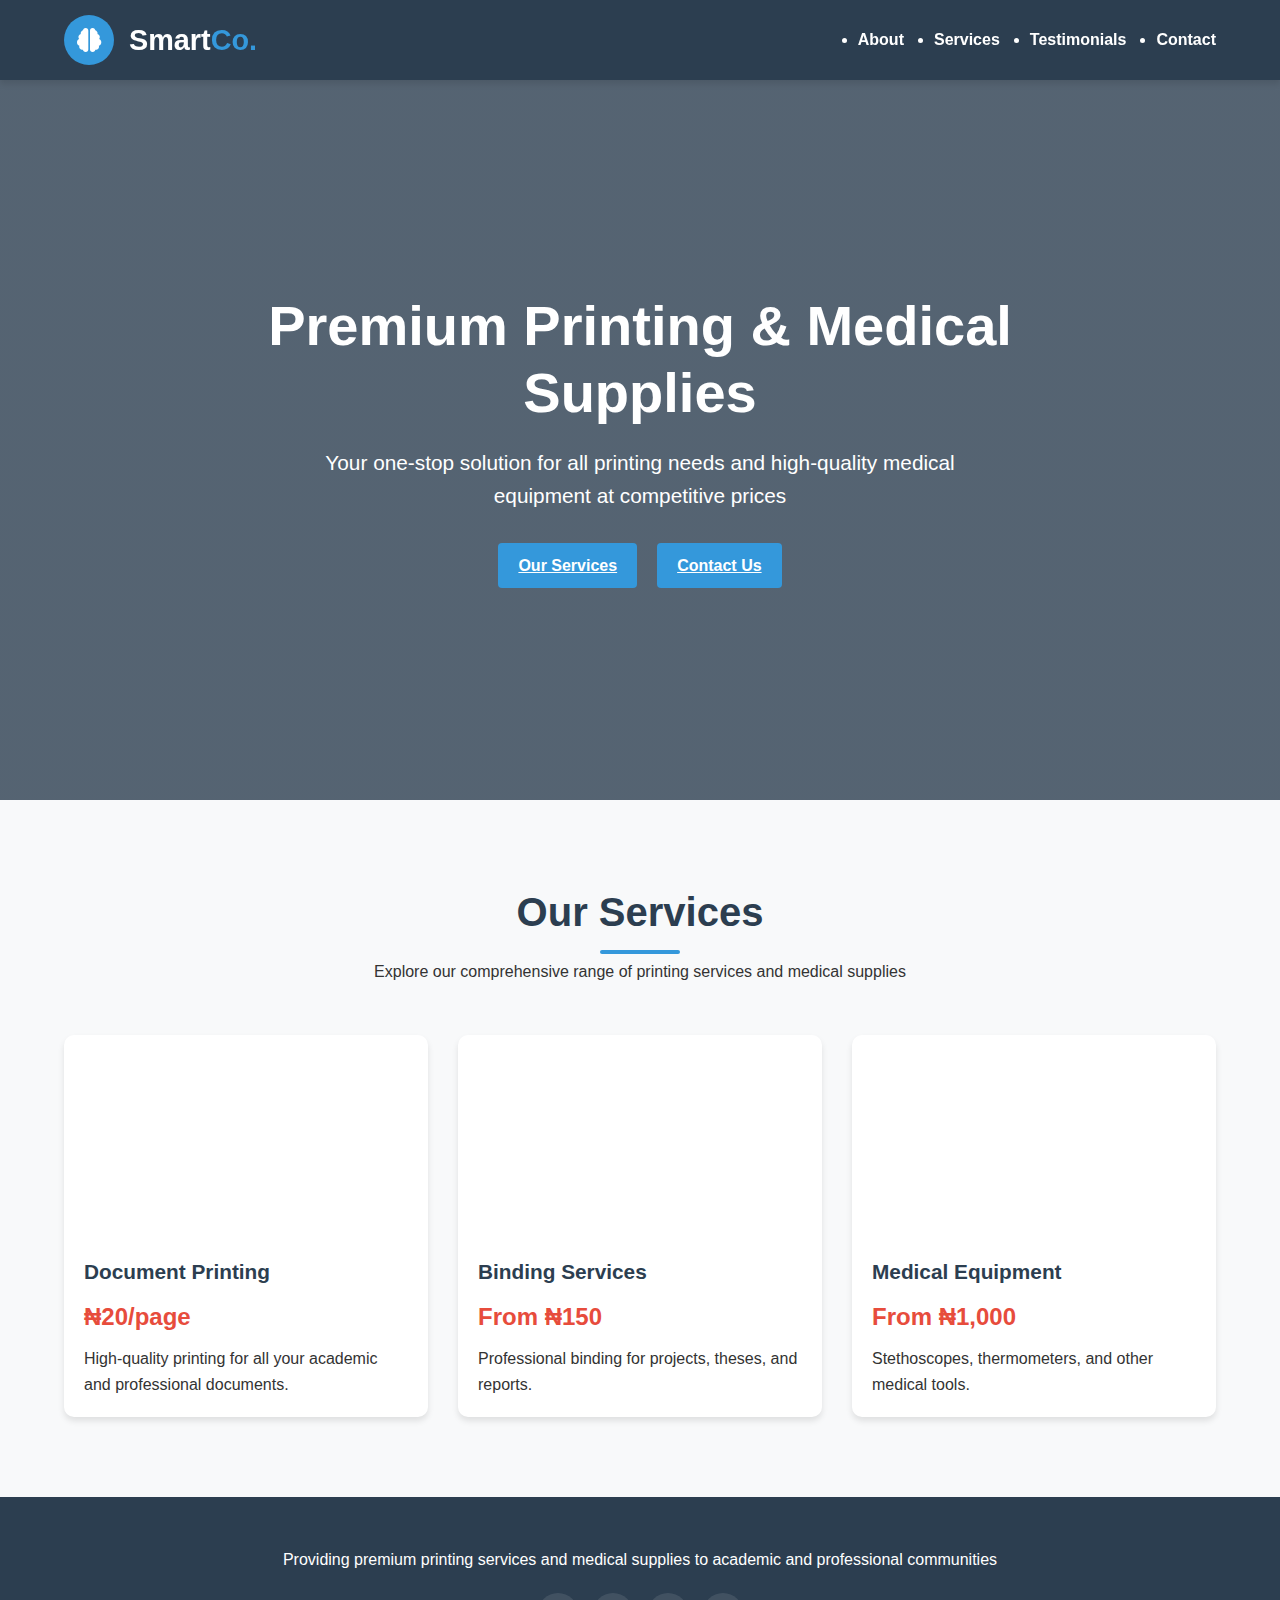
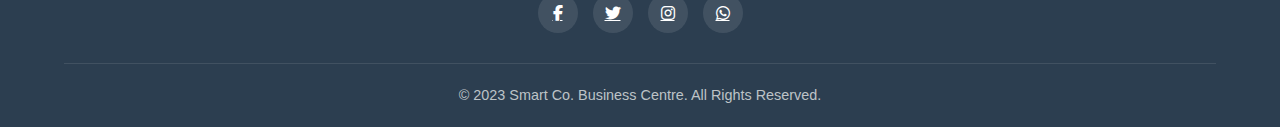
<file: index2.html>
<!DOCTYPE html>
<html lang="en">
<head>
    <meta charset="UTF-8">
    <meta name="viewport" content="width=device-width, initial-scale=1.0">
    <title>Smart Co. - Home</title>
    <link rel="stylesheet" href="https://cdnjs.cloudflare.com/ajax/libs/font-awesome/6.4.0/css/all.min.css">
    <style>
        :root {
            --primary: #2c3e50;
            --secondary: #3498db;
            --accent: #e74c3c;
            --light: #ecf0f1;
            --dark: #2c3e50;
            --success: #27ae60;
            --shadow: 0 4px 6px rgba(0, 0, 0, 0.1);
            --transition: all 0.3s ease;
        }

        * {
            margin: 0;
            padding: 0;
            box-sizing: border-box;
        }

        body {
            font-family: 'Segoe UI', Tahoma, Geneva, Verdana, sans-serif;
            line-height: 1.6;
            color: #333;
            background-color: #f8f9fa;
            overflow-x: hidden;
        }

        .container {
            width: 90%;
            max-width: 1200px;
            margin: 0 auto;
        }

        header {
            background-color: var(--primary);
            color: white;
            position: sticky;
            top: 0;
            z-index: 100;
            box-shadow: var(--shadow);
            padding: 15px 0;
        }

        .header-container {
            display: flex;
            justify-content: space-between;
            align-items: center;
        }

        .logo {
            display: flex;
            align-items: center;
            gap: 15px;
        }

        .logo-img {
            width: 50px;
            height: 50px;
            background: var(--secondary);
            border-radius: 50%;
            display: flex;
            align-items: center;
            justify-content: center;
            font-size: 1.5rem;
        }

        .logo-text {
            font-size: 1.8rem;
            font-weight: 700;
        }

        .logo-text span {
            color: var(--secondary);
        }

        nav ul {
            display: flex;
            gap: 30px;
        }

        nav a {
            font-weight: 600;
            position: relative;
            padding: 5px 0;
            color: white;
            text-decoration: none;
        }

        nav a::after {
            content: '';
            position: absolute;
            bottom: 0;
            left: 0;
            width: 0;
            height: 3px;
            background: var(--secondary);
            transition: var(--transition);
        }

        nav a:hover::after {
            width: 100%;
        }

        .btn {
            cursor: pointer;
            border: none;
            border-radius: 4px;
            padding: 10px 20px;
            font-weight: 600;
            transition: var(--transition);
            background-color: var(--secondary);
            color: white;
        }

        .btn:hover {
            background-color: #2980b9;
            transform: translateY(-3px);
            box-shadow: var(--shadow);
        }

        .hero {
            height: 80vh;
            background: linear-gradient(rgba(44, 62, 80, 0.8), rgba(44, 62, 80, 0.8)), 
                        url('https://images.unsplash.com/photo-1504384308090-c894fdcc538d?ixlib=rb-4.0.3&ixid=M3wxMjA3fDB8MHxwaG90by1wYWdlfHx8fGVufDB8fHx8fA%3D%3D&auto=format&fit=crop&w=1470&q=80') center/cover no-repeat;
            color: white;
            display: flex;
            align-items: center;
            text-align: center;
        }

        .hero-content {
            max-width: 800px;
            margin: 0 auto;
            padding: 0 20px;
        }

        .hero h1 {
            font-size: 3.5rem;
            margin-bottom: 20px;
            line-height: 1.2;
        }

        .hero p {
            font-size: 1.3rem;
            margin-bottom: 30px;
            max-width: 700px;
            margin-left: auto;
            margin-right: auto;
        }

        .hero-btns {
            display: flex;
            gap: 20px;
            justify-content: center;
            margin-top: 30px;
        }

        section {
            padding: 80px 0;
        }

        .section-header {
            text-align: center;
            margin-bottom: 50px;
        }

        .section-header h2 {
            font-size: 2.5rem;
            color: var(--primary);
            margin-bottom: 15px;
            position: relative;
            display: inline-block;
        }

        .section-header h2::after {
            content: '';
            position: absolute;
            bottom: -10px;
            left: 50%;
            transform: translateX(-50%);
            width: 80px;
            height: 4px;
            background: var(--secondary);
            border-radius: 2px;
        }

        .services-grid {
            display: grid;
            grid-template-columns: repeat(auto-fill, minmax(300px, 1fr));
            gap: 30px;
        }

        .service-card {
            background: white;
            border-radius: 10px;
            overflow: hidden;
            box-shadow: var(--shadow);
            transition: var(--transition);
        }

        .service-card:hover {
            transform: translateY(-10px);
            box-shadow: 0 10px 20px rgba(0, 0, 0, 0.1);
        }

        .service-img {
            height: 200px;
            background-size: cover;
            background-position: center;
        }

        .service-info {
            padding: 20px;
        }

        .service-info h3 {
            font-size: 1.3rem;
            margin-bottom: 10px;
            color: var(--primary);
        }

        .price {
            font-size: 1.5rem;
            font-weight: 700;
            color: var(--accent);
            margin: 10px 0;
        }

        footer {
            background: var(--dark);
            color: white;
            padding: 50px 0 20px;
            text-align: center;
        }

        .footer-content {
            margin-bottom: 30px;
        }

        .social-links {
            display: flex;
            gap: 15px;
            justify-content: center;
            margin-top: 20px;
        }

        .social-links a {
            display: flex;
            align-items: center;
            justify-content: center;
            width: 40px;
            height: 40px;
            background: rgba(255, 255, 255, 0.1);
            border-radius: 50%;
            transition: var(--transition);
            color: white;
        }

        .social-links a:hover {
            background: var(--secondary);
            transform: translateY(-5px);
        }

        .copyright {
            padding-top: 20px;
            border-top: 1px solid rgba(255, 255, 255, 0.1);
            font-size: 0.9rem;
            color: #bdc3c7;
        }

        /* Contact Page Specific Styles */
        .contact-container {
            display: grid;
            grid-template-columns: 1fr 1fr;
            gap: 50px;
            margin-top: 40px;
        }

        .contact-form {
            background: white;
            padding: 40px;
            border-radius: 10px;
            box-shadow: var(--shadow);
        }

        .contact-form h3 {
            font-size: 1.8rem;
            margin-bottom: 25px;
            color: var(--primary);
            position: relative;
            padding-bottom: 15px;
        }

        .contact-form h3::after {
            content: '';
            position: absolute;
            bottom: 0;
            left: 0;
            width: 60px;
            height: 3px;
            background: var(--secondary);
        }

        .form-group {
            margin-bottom: 20px;
        }

        .form-group label {
            display: block;
            margin-bottom: 8px;
            font-weight: 600;
            color: var(--dark);
        }

        .form-group input,
        .form-group textarea {
            width: 100%;
            padding: 12px 15px;
            border: 1px solid #ddd;
            border-radius: 4px;
            font-size: 1rem;
            transition: var(--transition);
        }

        .form-group input:focus,
        .form-group textarea:focus {
            border-color: var(--secondary);
            outline: none;
            box-shadow: 0 0 0 3px rgba(52, 152, 219, 0.2);
        }

        .form-group textarea {
            min-height: 150px;
            resize: vertical;
        }

        .form-buttons {
            display: flex;
            gap: 15px;
            margin-top: 10px;
        }

        .contact-info {
            background: linear-gradient(to right, var(--primary), var(--secondary));
            color: white;
            padding: 40px;
            border-radius: 10px;
            box-shadow: var(--shadow);
        }

        .contact-info h3 {
            font-size: 1.8rem;
            margin-bottom: 25px;
            position: relative;
            padding-bottom: 15px;
        }

        .contact-info h3::after {
            content: '';
            position: absolute;
            bottom: 0;
            left: 0;
            width: 60px;
            height: 3px;
            background: white;
        }

        .contact-details {
            display: flex;
            flex-direction: column;
            gap: 25px;
        }

        .contact-item {
            display: flex;
            align-items: flex-start;
            gap: 15px;
        }

        .contact-icon {
            background: white;
            color: var(--secondary);
            width: 50px;
            height: 50px;
            border-radius: 50%;
            display: flex;
            align-items: center;
            justify-content: center;
            font-size: 1.2rem;
            flex-shrink: 0;
        }

        .contact-text h4 {
            font-size: 1.2rem;
            margin-bottom: 5px;
        }

        .contact-text p, .contact-text a {
            font-size: 1.1rem;
            opacity: 0.9;
            color: white;
        }

        .contact-text a:hover {
            text-decoration: underline;
        }

        .map-container {
            margin-top: 40px;
            border-radius: 10px;
            overflow: hidden;
            box-shadow: var(--shadow);
            height: 300px;
        }

        .map-container iframe {
            width: 100%;
            height: 100%;
            border: none;
        }

        /* Responsive Design */
        @media (max-width: 992px) {
            .contact-container {
                grid-template-columns: 1fr;
            }
            
            .hero h1 {
                font-size: 2.5rem;
            }
        }

        @media (max-width: 768px) {
            nav ul {
                gap: 15px;
                flex-wrap: wrap;
                justify-content: center;
            }
            
            .hero h1 {
                font-size: 2rem;
            }

            .hero p {
                font-size: 1.1rem;
            }

            .form-buttons {
                flex-direction: column;
            }
        }

        @media (max-width: 480px) {
            .section-header h2 {
                font-size: 2rem;
            }

            .hero h1 {
                font-size: 1.8rem;
            }
            
            .contact-form, .contact-info {
                padding: 25px;
            }
        }
    </style>
</head>
<body>
    <!-- Header -->
    <header>
        <div class="container header-container">
            <div class="logo">
                <div class="logo-img">
                    <i class="fas fa-brain"></i>
                </div>
                <div class="logo-text">Smart<span>Co.</span></div>
            </div>
            
            <nav>
                <ul>
                    <li><a href="#about">About</a></li>
                    <li><a href="#services">Services</a></li>
                    <li><a href="#testimonials">Testimonials</a></li>
                    <li><a href="contact.html">Contact</a></li>
                </ul>
            </nav>
        </div>
    </header>

    <!-- Home Page Content -->
    <div id="home-page">
        <!-- Hero Section -->
        <section class="hero">
            <div class="hero-content">
                <h1>Premium Printing & Medical Supplies</h1>
                <p>Your one-stop solution for all printing needs and high-quality medical equipment at competitive prices</p>
                <div class="hero-btns">
                    <a href="#services" class="btn">Our Services</a>
                    <a href="contact.html" class="btn">Contact Us</a>
                </div>
            </div>
        </section>

        <!-- Services Section -->
        <section id="services">
            <div class="container">
                <div class="section-header">
                    <h2>Our Services</h2>
                    <p>Explore our comprehensive range of printing services and medical supplies</p>
                </div>
                
                <div class="services-grid">
                    <div class="service-card">
                        <div class="service-img" style="background-image: url('https://images.unsplash.com/photo-1497636577773-f1231844b336?ixlib=rb-4.0.3&ixid=M3wxMjA3fDB8MHxwaG90by1wYWdlfHx8fGVufDB8fHx8fA%3D%3D&auto=format&fit=crop&w=1469&q=80');"></div>
                        <div class="service-info">
                            <h3>Document Printing</h3>
                            <div class="price">₦20/page</div>
                            <p>High-quality printing for all your academic and professional documents.</p>
                        </div>
                    </div>
                    
                    <div class="service-card">
                        <div class="service-img" style="background-image: url('https://images.unsplash.com/photo-1588666309990-d68f08e3d4a6?ixlib=rb-4.0.3&ixid=M3wxMjA3fDB8MHxwaG90by1wYWdlfHx8fGVufDB8fHx8fA%3D%3D&auto=format&fit=crop&w=1456&q=80');"></div>
                        <div class="service-info">
                            <h3>Binding Services</h3>
                            <div class="price">From ₦150</div>
                            <p>Professional binding for projects, theses, and reports.</p>
                        </div>
                    </div>
                    
                    <div class="service-card">
                        <div class="service-img" style="background-image: url('https://images.unsplash.com/photo-1615461065929-4f8ffed6ca40?ixlib=rb-4.0.3&ixid=M3wxMjA3fDB8MHxwaG90by1wYWdlfHx8fGVufDB8fHx8fA%3D%3D&auto=format&fit=crop&w=1374&q=80');"></div>
                        <div class="service-info">
                            <h3>Medical Equipment</h3>
                            <div class="price">From ₦1,000</div>
                            <p>Stethoscopes, thermometers, and other medical tools.</p>
                        </div>
                    </div>
                </div>
            </div>
        </section>
    </div>

    <!-- Contact Page Content (hidden by default) -->
    <div id="contact-page" style="display: none;">
        <!-- Hero Section -->
        <section class="hero" style="background-image: linear-gradient(rgba(44, 62, 80, 0.8), rgba(44, 62, 80, 0.8)), url('https://images.unsplash.com/photo-1568992687947-868a62a9f521?ixlib=rb-4.0.3&ixid=M3wxMjA3fDB8MHxwaG90by1wYWdlfHx8fGVufDB8fHx8fA%3D%3D&auto=format&fit=crop&w=1632&q=80');">
            <div class="hero-content">
                <h1>Get in Touch with Us</h1>
                <p>We're here to answer your questions and provide the printing and medical supplies you need</p>
            </div>
        </section>

        <!-- Contact Section -->
        <section id="contact">
            <div class="container">
                <div class="section-header">
                    <h2>Contact Smart Co.</h2>
                    <p>Reach out to us through any of the following channels or send us a message directly</p>
                </div>
                
                <div class="contact-container">
                    <div class="contact-form">
                        <h3>Send Us a Message</h3>
                        <form id="contactForm">
                            <div class="form-group">
                                <label for="name">Your Name</label>
                                <input type="text" id="name" name="name" required placeholder="Enter your full name">
                            </div>
                            
                            <div class="form-group">
                                <label for="email">Email Address</label>
                                <input type="email" id="email" name="email" required placeholder="Enter your email address">
                            </div>
                            
                            <div class="form-group">
                                <label for="phone">Phone Number</label>
                                <input type="tel" id="phone" name="phone" placeholder="Enter your phone number">
                            </div>
                            
                            <div class="form-group">
                                <label for="message">Your Message</label>
                                <textarea id="message" name="message" required placeholder="Type your message here..."></textarea>
                            </div>
                            
                            <div class="form-buttons">
                                <button type="submit" class="btn">
                                    <i class="fas fa-paper-plane"></i> Send Message
                                </button>
                                <button type="reset" class="btn">
                                    <i class="fas fa-redo"></i> Reset Form
                                </button>
                            </div>
                        </form>
                    </div>
                    
                    <div class="contact-info">
                        <h3>Contact Information</h3>
                        
                        <div class="contact-details">
                            <div class="contact-item">
                                <div class="contact-icon">
                                    <i class="fas fa-map-marker-alt"></i>
                                </div>
                                <div class="contact-text">
                                    <h4>Our Location</h4>
                                    <p>
                                        Under Anatomy Museum,<br>
                                        Faculty of Veterinary Medicine,<br>
                                        Ahmadu Bello University, Zaria<br>
                                        (Main Campus)
                                    </p>
                                </div>
                            </div>
                            
                            <div class="contact-item">
                                <div class="contact-icon">
                                    <i class="fas fa-phone-alt"></i>
                                </div>
                                <div class="contact-text">
                                    <h4>Phone Number</h4>
                                    <p><a href="tel:+2348161261571">+234 816 126 1571</a></p>
                                </div>
                            </div>
                            
                            <div class="contact-item">
                                <div class="contact-icon">
                                    <i class="fas fa-envelope"></i>
                                </div>
                                <div class="contact-text">
                                    <h4>Email Address</h4>
                                    <p><a href="mailto:info@smartco.com">info@smartco.com</a></p>
                                </div>
                            </div>
                        </div>
                        
                        <div class="map-container">
                            <iframe src="https://www.google.com/maps/embed?pb=!1m18!1m12!1m3!1d3929.1315104777496!2d7.654228975024518!3d11.15087208913616!2m3!1f0!2f0!3f0!3m2!1i1024!2i768!4f13.1!3m3!1m2!1s0x11ae83b7b9b3a9d5%3A0xacd5b6e8d1d8c6a9!2sAhmadu%20Bello%20University!5e0!3m2!1sen!2sng!4v1689264567890!5m2!1sen!2sng" allowfullscreen="" loading="lazy"></iframe>
                        </div>
                    </div>
                </div>
            </div>
        </section>
    </div>

    <!-- Footer -->
    <footer>
        <div class="container">
            <div class="footer-content">
                <p>Providing premium printing services and medical supplies to academic and professional communities</p>
                <div class="social-links">
                    <a href="#"><i class="fab fa-facebook-f"></i></a>
                    <a href="#"><i class="fab fa-twitter"></i></a>
                    <a href="#"><i class="fab fa-instagram"></i></a>
                    <a href="#"><i class="fab fa-whatsapp"></i></a>
                </div>
            </div>
            
            <div class="copyright">
                <p>&copy; 2023 Smart Co. Business Centre. All Rights Reserved.</p>
            </div>
        </div>
    </footer>

    <script>
        // Navigation between pages
        function navigateTo(page) {
            if(page === 'home') {
                document.getElementById('home-page').style.display = 'block';
                document.getElementById('contact-page').style.display = 'none';
                document.title = "Smart Co. - Home";
            } else if(page === 'contact') {
                document.getElementById('home-page').style.display = 'none';
                document.getElementById('contact-page').style.display = 'block';
                document.title = "Contact Us - Smart Co.";
            }
        }

        // Handle contact form submission
        document.getElementById('contactForm').addEventListener('submit', function(e) {
            e.preventDefault();
            
            // Get form values
            const name = document.getElementById('name').value;
            const email = document.getElementById('email').value;
            
            // Show success message
            alert(`Thank you, ${name}! Your message has been sent. We'll contact you at ${email} soon.`);
            
            // Reset form
            this.reset();
        });

        // Initialize page to home
        navigateTo('home');
    </script>
</body>
</html>
</file>
<file: style.css>
/* style.css */
:root {
    --primary: #2c3e50;
    --secondary: #3498db;
    --accent: #e74c3c;
    --light: #ecf0f1;
    --dark: #2c3e50;
    --success: #27ae60;
    --warning: #f39c12;
    --shadow: 0 4px 6px rgba(0, 0, 0, 0.1);
    --transition: all 0.3s ease;
}

* {
    margin: 0;
    padding: 0;
    box-sizing: border-box;
}

body {
    font-family: 'Segoe UI', Tahoma, Geneva, Verdana, sans-serif;
    line-height: 1.6;
    color: #333;
    background-color: #f8f9fa;
    overflow-x: hidden;
}

.container {
    width: 90%;
    max-width: 1200px;
    margin: 0 auto;
    padding: 0 15px;
}

/* Header Styles */
header {
    background-color: var(--primary);
    color: white;
    position: sticky;
    top: 0;
    z-index: 100;
    box-shadow: var(--shadow);
    padding: 15px 0;
}

.header-container {
    display: flex;
    justify-content: space-between;
    align-items: center;
}

.logo {
    display: flex;
    align-items: center;
    gap: 15px;
}

.logo-icon {
    width: 50px;
    height: 50px;
    background: var(--secondary);
    border-radius: 50%;
    display: flex;
    align-items: center;
    justify-content: center;
    font-size: 1.5rem;
}

.logo h1 {
    font-size: 1.8rem;
    font-weight: 700;
}

.logo span {
    color: var(--secondary);
}

nav ul {
    display: flex;
    gap: 30px;
    list-style: none;
}

nav a {
    font-weight: 600;
    position: relative;
    padding: 5px 0;
    color: white;
    text-decoration: none;
    transition: var(--transition);
}

nav a::after {
    content: '';
    position: absolute;
    bottom: 0;
    left: 0;
    width: 0;
    height: 3px;
    background: var(--secondary);
    transition: var(--transition);
}

nav a:hover::after {
    width: 100%;
}

.btn {
    cursor: pointer;
    border: none;
    border-radius: 4px;
    padding: 12px 24px;
    font-weight: 600;
    transition: var(--transition);
    font-size: 1rem;
    text-decoration: none;
    display: inline-block;
}

.primary-btn {
    background-color: var(--secondary);
    color: white;
}

.primary-btn:hover {
    background-color: #2980b9;
    transform: translateY(-3px);
    box-shadow: var(--shadow);
}

.secondary-btn {
    background-color: transparent;
    color: white;
    border: 2px solid white;
}

.secondary-btn:hover {
    background-color: white;
    color: var(--primary);
    transform: translateY(-3px);
    box-shadow: var(--shadow);
}

/* Hero Section */
.hero {
    background: linear-gradient(rgba(44, 62, 80, 0.8), rgba(44, 62, 80, 0.8));
    color: white;
    padding: 100px 0;
}

.hero-content {
    display: flex;
    align-items: center;
    gap: 50px;
}

.hero-text {
    flex: 1;
}

.hero-text h2 {
    font-size: 2.8rem;
    margin-bottom: 20px;
    line-height: 1.2;
}

.hero-text p {
    font-size: 1.2rem;
    margin-bottom: 30px;
    max-width: 600px;
}

.hero-buttons {
    display: flex;
    gap: 20px;
}

.hero-image {
    flex: 1;
    display: flex;
    justify-content: center;
}

.image-placeholder {
    width: 100%;
    max-width: 500px;
    height: 300px;
    background: rgba(255, 255, 255, 0.1);
    border-radius: 10px;
    display: flex;
    align-items: center;
    justify-content: center;
    font-size: 5rem;
    color: rgba(255, 255, 255, 0.3);
    position: relative;
}

.image-placeholder i {
    margin: 0 20px;
}

/* Section Styling */
.section-header {
    text-align: center;
    margin-bottom: 50px;
    padding-top: 30px;
}

.section-header h2 {
    font-size: 2.5rem;
    color: var(--primary);
    margin-bottom: 15px;
    position: relative;
    display: inline-block;
}

.section-header h2::after {
    content: '';
    position: absolute;
    bottom: -10px;
    left: 50%;
    transform: translateX(-50%);
    width: 80px;
    height: 4px;
    background: var(--secondary);
    border-radius: 2px;
}

.section-header p {
    font-size: 1.1rem;
    color: #7f8c8d;
    max-width: 700px;
    margin: 20px auto 0;
}

/* About Section */
.about-content {
    display: grid;
    grid-template-columns: 1fr 1fr;
    gap: 50px;
    align-items: center;
}

.about-text p {
    margin-bottom: 20px;
    font-size: 1.1rem;
    line-height: 1.8;
}

.features {
    display: flex;
    flex-direction: column;
    gap: 15px;
    margin-top: 30px;
}

.feature {
    display: flex;
    align-items: flex-start;
    gap: 10px;
}

.feature i {
    color: var(--success);
    font-size: 1.2rem;
    margin-top: 3px;
}

/* Services Section */
.services-grid {
    display: grid;
    grid-template-columns: repeat(auto-fill, minmax(300px, 1fr));
    gap: 30px;
}

.service-card {
    background: white;
    border-radius: 10px;
    overflow: hidden;
    box-shadow: var(--shadow);
    transition: var(--transition);
    padding: 30px;
    text-align: center;
}

.service-card:hover {
    transform: translateY(-10px);
    box-shadow: 0 10px 20px rgba(0, 0, 0, 0.1);
}

.service-icon {
    width: 80px;
    height: 80px;
    background: var(--light);
    border-radius: 50%;
    display: flex;
    align-items: center;
    justify-content: center;
    font-size: 2rem;
    color: var(--secondary);
    margin: 0 auto 20px;
}

.service-card h3 {
    font-size: 1.5rem;
    margin-bottom: 15px;
    color: var(--primary);
}

.service-card p {
    margin-bottom: 20px;
    color: #666;
}

.price {
    font-size: 1.5rem;
    font-weight: 700;
    color: var(--accent);
    margin: 20px 0;
}

.service-card ul {
    text-align: left;
    margin-top: 20px;
    list-style: none;
}

.service-card ul li {
    padding: 8px 0;
    border-bottom: 1px solid #eee;
    display: flex;
    align-items: center;
}

.service-card ul li:last-child {
    border-bottom: none;
}

.service-card ul li::before {
    content: "•";
    color: var(--secondary);
    font-weight: bold;
    display: inline-block;
    width: 1em;
    margin-right: 10px;
}

/* Testimonials */
.testimonials {
    background-color: var(--light);
    padding: 100px 0;
}

.testimonial-grid {
    display: grid;
    grid-template-columns: repeat(auto-fill, minmax(300px, 1fr));
    gap: 30px;
}

.testimonial-card {
    background: white;
    border-radius: 10px;
    box-shadow: var(--shadow);
    padding: 30px;
    position: relative;
}

.testimonial-card::before {
    content: '"';
    position: absolute;
    top: 20px;
    left: 20px;
    font-size: 4rem;
    color: var(--secondary);
    opacity: 0.2;
    font-family: Georgia, serif;
    line-height: 1;
}

.testimonial-content {
    position: relative;
    z-index: 1;
    margin-bottom: 20px;
    font-style: italic;
    color: #555;
}

.testimonial-author {
    border-top: 1px solid #eee;
    padding-top: 20px;
}

.testimonial-author h4 {
    color: var(--primary);
    margin-bottom: 5px;
}

.testimonial-author p {
    color: #7f8c8d;
    font-size: 0.9rem;
}

/* CTA Section */
.cta {
    background: linear-gradient(to right, var(--primary), var(--secondary));
    color: white;
    padding: 80px 0;
}

.cta-container {
    display: flex;
    justify-content: space-between;
    align-items: center;
    gap: 50px;
}

.cta-content {
    flex: 1;
}

.cta-content h3 {
    font-size: 2rem;
    margin-bottom: 20px;
}

.cta-content p {
    font-size: 1.2rem;
    margin-bottom: 30px;
    max-width: 500px;
}

.cta-contact {
    display: flex;
    flex-direction: column;
    gap: 15px;
}

.contact-item {
    display: flex;
    align-items: center;
    gap: 15px;
    font-size: 1.1rem;
}

.contact-item i {
    width: 40px;
    height: 40px;
    background: rgba(255, 255, 255, 0.1);
    border-radius: 50%;
    display: flex;
    align-items: center;
    justify-content: center;
}

/* Footer */
footer {
    background: var(--dark);
    color: white;
    padding: 70px 0 0;
}

.footer-content {
    display: grid;
    grid-template-columns: repeat(auto-fit, minmax(250px, 1fr));
    gap: 40px;
    margin-bottom: 50px;
}

.footer-about .logo {
    margin-bottom: 20px;
}

.footer-about p {
    margin-bottom: 20px;
    opacity: 0.8;
}

.social-links {
    display: flex;
    gap: 15px;
}

.social-links a {
    display: flex;
    align-items: center;
    justify-content: center;
    width: 40px;
    height: 40px;
    background: rgba(255, 255, 255, 0.1);
    border-radius: 50%;
    transition: var(--transition);
    color: white;
}

.social-links a:hover {
    background: var(--secondary);
    transform: translateY(-5px);
}

.footer-links h4, 
.footer-services h4,
.footer-contact h4 {
    font-size: 1.3rem;
    margin-bottom: 20px;
    position: relative;
    padding-bottom: 10px;
}

.footer-links h4::after,
.footer-services h4::after,
.footer-contact h4::after {
    content: '';
    position: absolute;
    bottom: 0;
    left: 0;
    width: 50px;
    height: 3px;
    background: var(--secondary);
}

.footer-links ul, 
.footer-services ul,
.footer-contact ul {
    list-style: none;
}

.footer-links li,
.footer-services li {
    margin-bottom: 12px;
}

.footer-links a,
.footer-services a {
    color: rgba(255, 255, 255, 0.8);
    text-decoration: none;
    transition: var(--transition);
}

.footer-links a:hover,
.footer-services a:hover {
    color: var(--secondary);
    padding-left: 5px;
}

.footer-contact li {
    margin-bottom: 15px;
    display: flex;
    align-items: flex-start;
    gap: 15px;
}

.footer-contact i {
    margin-top: 5px;
    color: var(--secondary);
}

.footer-bottom {
    text-align: center;
    padding: 20px 0;
    border-top: 1px solid rgba(255, 255, 255, 0.1);
    font-size: 0.9rem;
    color: #bdc3c7;
}

.footer-bottom i {
    color: var(--accent);
}

/* Responsive Design */
@media (max-width: 992px) {
    .hero-content {
        flex-direction: column;
        text-align: center;
    }
    
    .hero-text p {
        margin: 0 auto 30px;
    }
    
    .hero-buttons {
        justify-content: center;
    }
    
    .about-content {
        grid-template-columns: 1fr;
        text-align: center;
    }
    
    .features {
        align-items: center;
    }
    
    .cta-container {
        flex-direction: column;
        text-align: center;
    }
    
    .cta-content p {
        margin: 0 auto 30px;
    }
    
    .cta-contact {
        align-items: center;
    }
}

@media (max-width: 768px) {
    .header-container {
        flex-direction: column;
        gap: 20px;
    }
    
    nav ul {
        flex-wrap: wrap;
        justify-content: center;
    }
    
    .hero {
        padding: 70px 0;
    }
    
    .hero-text h2 {
        font-size: 2.2rem;
    }
    
    .hero-buttons {
        flex-direction: column;
    }
    
    .section-header h2 {
        font-size: 2rem;
    }
}

@media (max-width: 480px) {
    .hero-text h2 {
        font-size: 1.8rem;
    }
    
    .section-header h2 {
        font-size: 1.8rem;
    }
    
    .service-card {
        padding: 20px;
    }
}
</file>
